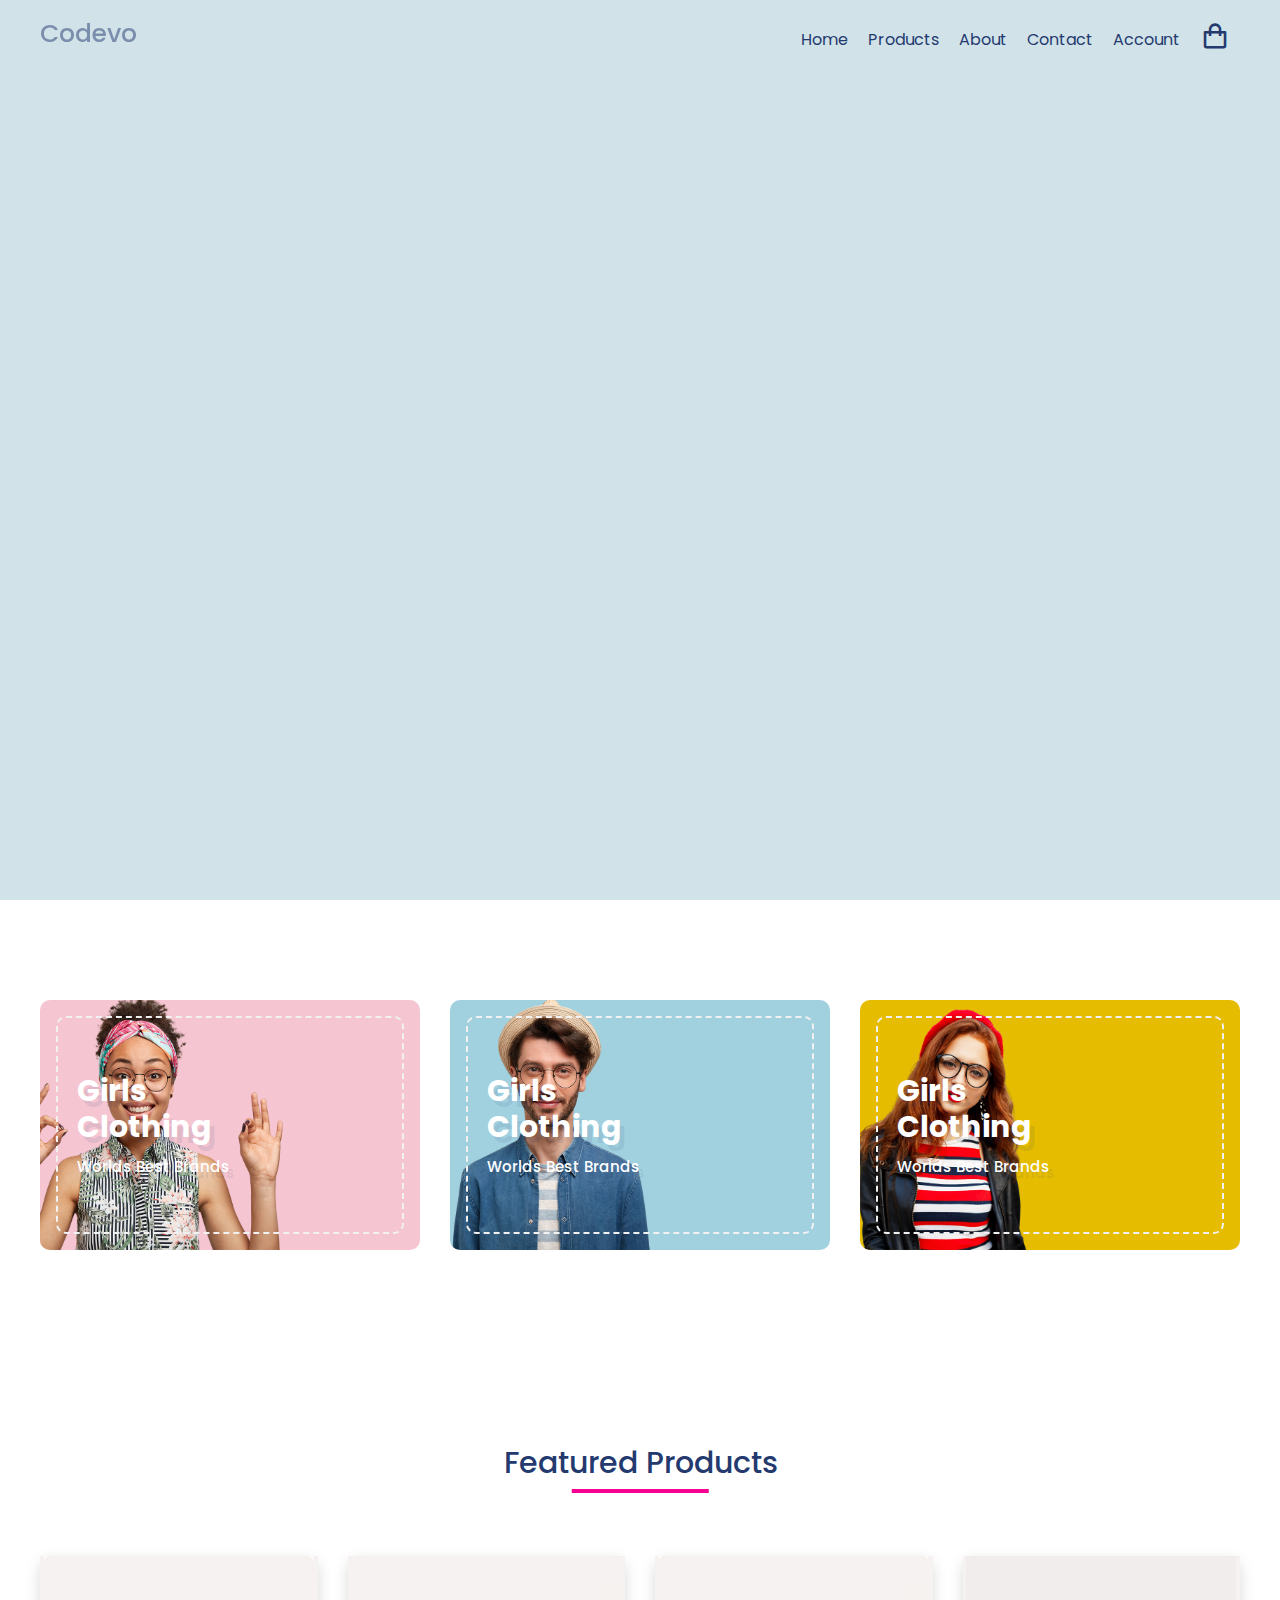
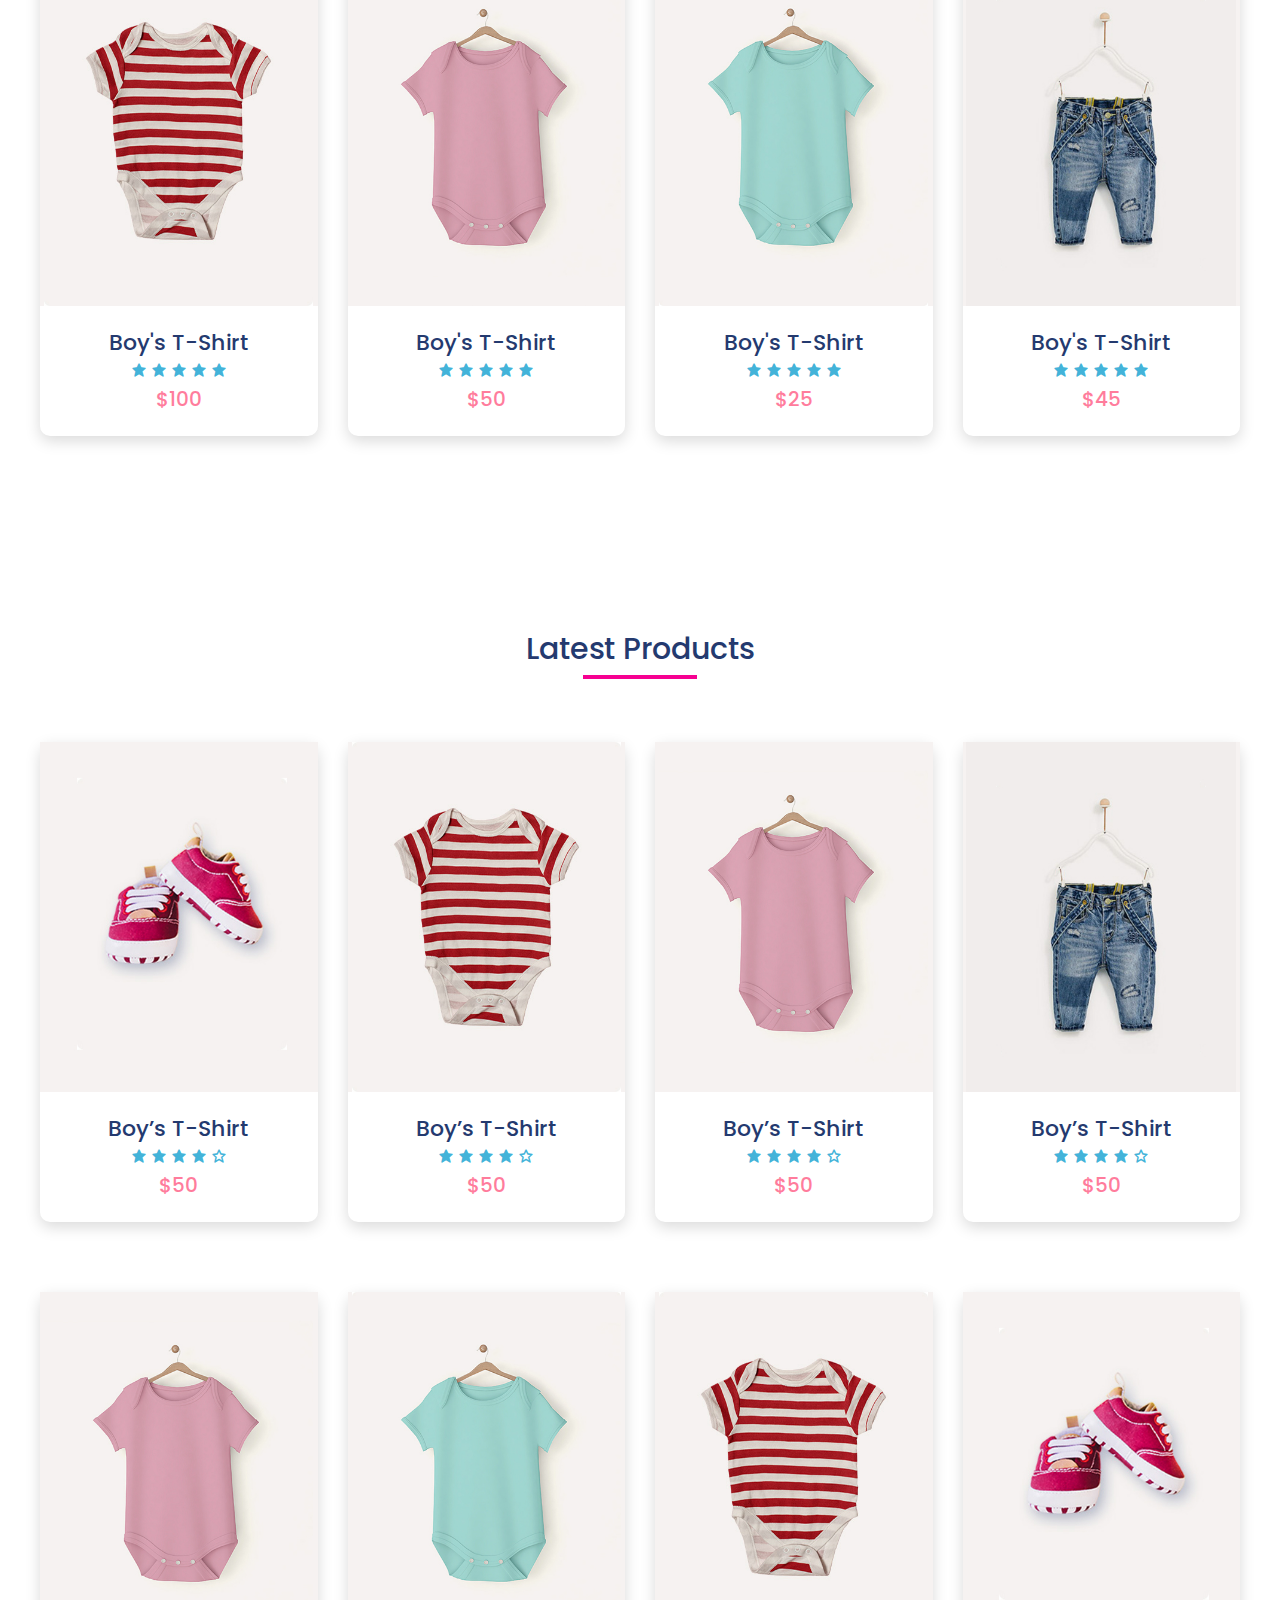
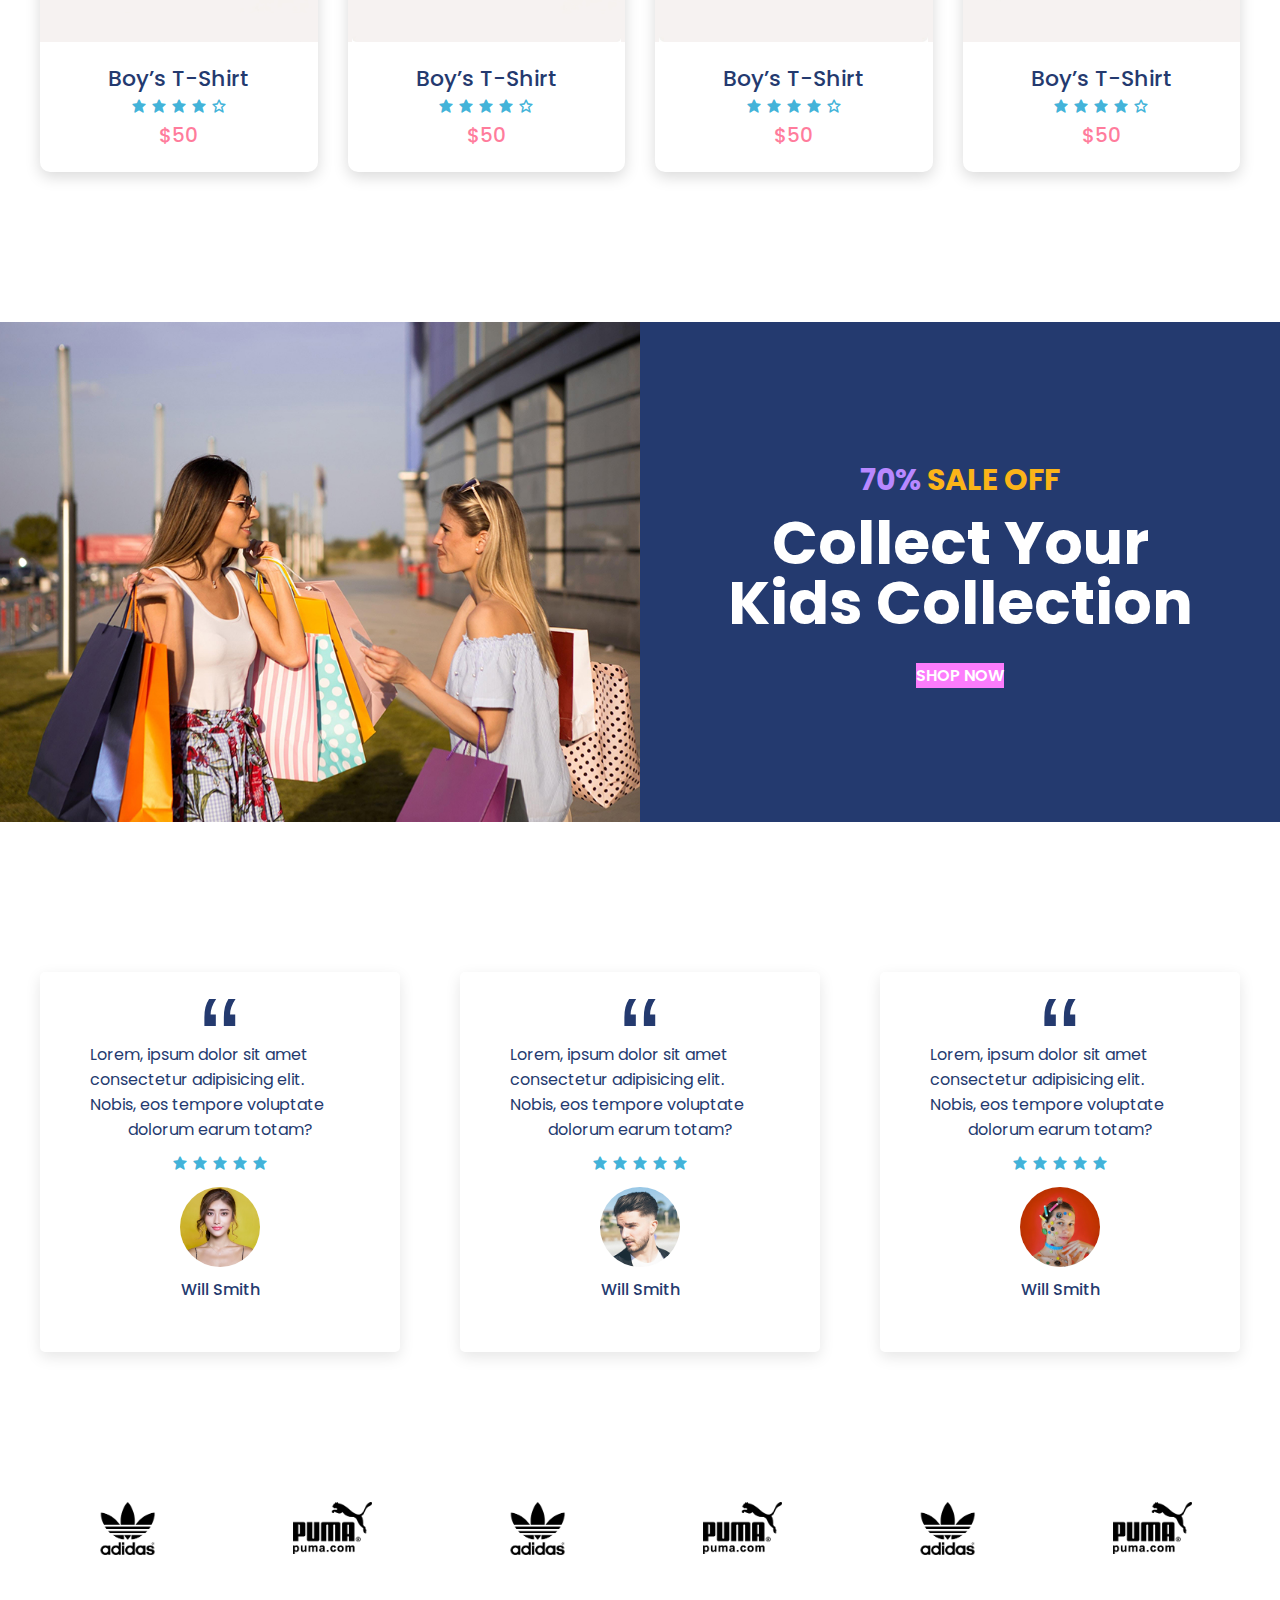
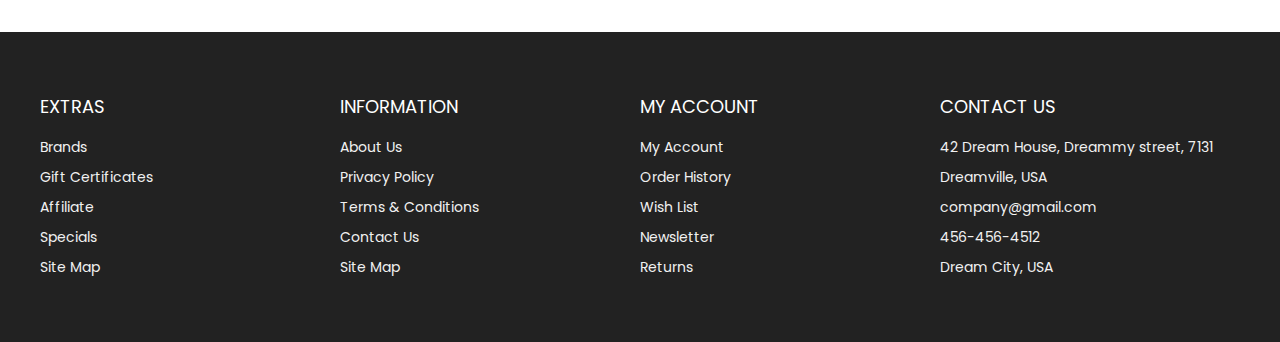
<file: index.html>
<!DOCTYPE html>
<html lang="en">

<head>
    <meta charset="UTF-8">
    <meta name="viewport" content="width=device-width, initial-scale=1.0">
    <link rel="preconnect" href="https://fonts.gstatic.com">
    <link href="https://fonts.googleapis.com/css2?family=Poppins:wght@400;600;700&display=swap" rel="stylesheet">
    <!-- Favicon -->
    <link rel="shortcut icon" href="./images/favicon.ico" type="image/x-icon">
    <!-- Box icons -->
    <link rel="stylesheet" href="https://cdn.jsdelivr.net/npm/boxicons@latest/css/boxicons.min.css" />

    <!-- Custom StyleSheet -->
    <link rel="stylesheet" href="./css/styles.css" />
    <title>Document</title>
</head>

<body>

    <header id="home" class="header">
        <nav class="nav">
            <div class="navigation container">
                <div class="logo">
                    <h1>Codevo</h1>
                </div>
                <div class="menu">
                    <div class="top-nav">
                        <div class="logo">
                            <h1>Codevo</h1>
                        </div>
                        <div class="close">
                            <i class="bx bx-x"></i>
                        </div>
                    </div>
                    <ul class="nav-list">
                        <li class="nav-item">
                            <a href="#home" class="nav-link">Home</a>
                        </li>
                        <li class="nav-item">
                            <a href="products.html" class="nav-link">Products</a>
                        </li>
                        <li class="nav-item">
                            <a href="#about" class="nav-link">About</a>
                        </li>
                        <li class="nav-item">
                            <a href="#contact" class="nav-link">Contact</a>
                        </li>
                        <li class="nav-item">
                            <a href="#account" class="nav-link">Account</a>
                        </li>
                        <li class="nav-item">
                            <a href="cart.html" class="nav-link icon"><i class="bx bx-shopping-bag"></i></a>
                        </li>
                    </ul>
                </div>
                <a href="cart.html" class="cart-icon">
                    <i class="bx bx-shopping-bag"></i>
                </a>
                <div class="hamburger">
                    <i class="bx bx-menu"></i>
                </div>
            </div>
        </nav>

        <img src="./images/banner.png" class="hero-img" alt="">

        <div class="hero-content">
            <h2><span class="discount">70%</span> SALE OFF</h2>
            <h1>
                <span>Summer Vibes</span>
            </h1>
            <a href="#" class="btn">Shop Now</a>
        </div>
    </header>


    <!-- Main -->

    <main>
        <section class="section adevrt">
            <div class="advert-center container">
                <div class="advert-box">
                    <div class="dotted">
                        <div class="content">
                            <h2>Girls <br />
                                Clothing
                            </h2>
                            <h4>Worlds Best Brands</h4>
                        </div>
                    </div>
                    <img src="./images/advert1.png" alt="">
                </div>
                <div class="advert-box">
                    <div class="dotted">
                        <div class="content">
                            <h2>Girls <br />
                                Clothing
                            </h2>
                            <h4>Worlds Best Brands</h4>
                        </div>
                    </div>
                    <img src="./images/advert2.png" alt="">
                </div>
                <div class="advert-box">
                    <div class="dotted">
                        <div class="content">
                            <h2>Girls <br />
                                Clothing
                            </h2>
                            <h4>Worlds Best Brands</h4>
                        </div>
                    </div>
                    <img src="./images/advert3.png" alt="">
                </div>
            </div>
        </section>

        <!-- Featured Products -->

        <section class="section featured">
            <div class="title">
                <h1>Featured Products</h1>
            </div>

            <div class="product-center container">
                <div class="product">
                    <div class="product-header">
                        <img src="./images/pic2.jpg" alt="">
                        <ul class="icons">
                            <span><i class="bx bx-heart"></i></span>
                            <span><i class="bx bx-shopping-bag"></i></span>
                            <span><i class="bx bx-search"></i></span>
                        </ul>
                    </div>
                    <div class="product-footer">
                        <a href="#">
                            <h3>Boy's T-Shirt</h3>
                        </a>
                        <div class="rating">
                            <i class="bx bxs-star"></i>
                            <i class="bx bxs-star"></i>
                            <i class="bx bxs-star"></i>
                            <i class="bx bxs-star"></i>
                            <i class="bx bxs-star"></i>
                        </div>
                        <h4 class="price">$100</h4>
                    </div>
                </div>
                <div class="product">
                    <div class="product-header">
                        <img src="./images/pic1.jpg" alt="">
                        <ul class="icons">
                            <span><i class="bx bx-heart"></i></span>
                            <span><i class="bx bx-shopping-bag"></i></span>
                            <span><i class="bx bx-search"></i></span>
                        </ul>
                    </div>
                    <div class="product-footer">
                        <a href="#">
                            <h3>Boy's T-Shirt</h3>
                        </a>
                        <div class="rating">
                            <i class="bx bxs-star"></i>
                            <i class="bx bxs-star"></i>
                            <i class="bx bxs-star"></i>
                            <i class="bx bxs-star"></i>
                            <i class="bx bxs-star"></i>
                        </div>
                        <h4 class="price">$50</h4>
                    </div>
                </div>
                <div class="product">
                    <div class="product-header">
                        <img src="./images/pic3.jpg" alt="">
                        <ul class="icons">
                            <span><i class="bx bx-heart"></i></span>
                            <span><i class="bx bx-shopping-bag"></i></span>
                            <span><i class="bx bx-search"></i></span>
                        </ul>
                    </div>
                    <div class="product-footer">
                        <a href="#">
                            <h3>Boy's T-Shirt</h3>
                        </a>
                        <div class="rating">
                            <i class="bx bxs-star"></i>
                            <i class="bx bxs-star"></i>
                            <i class="bx bxs-star"></i>
                            <i class="bx bxs-star"></i>
                            <i class="bx bxs-star"></i>
                        </div>
                        <h4 class="price">$25</h4>
                    </div>
                </div>
                <div class="product">
                    <div class="product-header">
                        <img src="./images/pic4.jpg" alt="">
                        <ul class="icons">
                            <span><i class="bx bx-heart"></i></span>
                            <span><i class="bx bx-shopping-bag"></i></span>
                            <span><i class="bx bx-search"></i></span>
                        </ul>
                    </div>
                    <div class="product-footer">
                        <a href="#">
                            <h3>Boy's T-Shirt</h3>
                        </a>
                        <div class="rating">
                            <i class="bx bxs-star"></i>
                            <i class="bx bxs-star"></i>
                            <i class="bx bxs-star"></i>
                            <i class="bx bxs-star"></i>
                            <i class="bx bxs-star"></i>
                        </div>
                        <h4 class="price">$45</h4>
                    </div>
                </div>
            </div>
        </section>

        <!--Latest -->
        <section class="section featured">
            <div class="title">
                <h1>Latest Products</h1>
            </div>

            <div class="product-center container">
                <div class="product">
                    <div class="product-header">
                        <img src="./images/pic5.jpg" alt="">

                        <ul class="icons">
                            <span><i class="bx bx-heart"></i></span>
                            <span><i class="bx bx-shopping-bag"></i></span>
                            <span><i class="bx bx-search"></i></span>
                        </ul>
                    </div>
                    <div class="product-footer">
                        <a href="#">
                            <h3>Boy’s T-Shirt</h3>
                        </a>
                        <div class="rating">
                            <i class="bx bxs-star"></i>
                            <i class="bx bxs-star"></i>
                            <i class="bx bxs-star"></i>
                            <i class="bx bxs-star"></i>
                            <i class="bx bx-star"></i>
                        </div>
                        <h4 class="price">$50</h4>
                    </div>
                </div>
                <div class="product">
                    <div class="product-header">
                        <img src="./images/pic2.jpg" alt="">

                        <ul class="icons">
                            <span><i class="bx bx-heart"></i></span>
                            <span><i class="bx bx-shopping-bag"></i></span>
                            <span><i class="bx bx-search"></i></span>
                        </ul>
                    </div>
                    <div class="product-footer">
                        <a href="#">
                            <h3>Boy’s T-Shirt</h3>
                        </a>
                        <div class="rating">
                            <i class="bx bxs-star"></i>
                            <i class="bx bxs-star"></i>
                            <i class="bx bxs-star"></i>
                            <i class="bx bxs-star"></i>
                            <i class="bx bx-star"></i>
                        </div>
                        <h4 class="price">$50</h4>
                    </div>
                </div>
                <div class="product">
                    <div class="product-header">
                        <img src="./images/pic1.jpg" alt="">

                        <ul class="icons">
                            <span><i class="bx bx-heart"></i></span>
                            <span><i class="bx bx-shopping-bag"></i></span>
                            <span><i class="bx bx-search"></i></span>
                        </ul>
                    </div>
                    <div class="product-footer">
                        <a href="#">
                            <h3>Boy’s T-Shirt</h3>
                        </a>
                        <div class="rating">
                            <i class="bx bxs-star"></i>
                            <i class="bx bxs-star"></i>
                            <i class="bx bxs-star"></i>
                            <i class="bx bxs-star"></i>
                            <i class="bx bx-star"></i>
                        </div>
                        <h4 class="price">$50</h4>
                    </div>
                </div>
                <div class="product">
                    <div class="product-header">
                        <img src="./images/pic4.jpg" alt="">

                        <ul class="icons">
                            <span><i class="bx bx-heart"></i></span>
                            <span><i class="bx bx-shopping-bag"></i></span>
                            <span><i class="bx bx-search"></i></span>
                        </ul>
                    </div>
                    <div class="product-footer">
                        <a href="#">
                            <h3>Boy’s T-Shirt</h3>
                        </a>
                        <div class="rating">
                            <i class="bx bxs-star"></i>
                            <i class="bx bxs-star"></i>
                            <i class="bx bxs-star"></i>
                            <i class="bx bxs-star"></i>
                            <i class="bx bx-star"></i>
                        </div>
                        <h4 class="price">$50</h4>
                    </div>
                </div>
                <div class="product">
                    <div class="product-header">
                        <img src="./images/pic1.jpg" alt="">

                        <ul class="icons">
                            <span><i class="bx bx-heart"></i></span>
                            <span><i class="bx bx-shopping-bag"></i></span>
                            <span><i class="bx bx-search"></i></span>
                        </ul>
                    </div>
                    <div class="product-footer">
                        <a href="#">
                            <h3>Boy’s T-Shirt</h3>
                        </a>
                        <div class="rating">
                            <i class="bx bxs-star"></i>
                            <i class="bx bxs-star"></i>
                            <i class="bx bxs-star"></i>
                            <i class="bx bxs-star"></i>
                            <i class="bx bx-star"></i>
                        </div>
                        <h4 class="price">$50</h4>
                    </div>
                </div>
                <div class="product">
                    <div class="product-header">
                        <img src="./images/pic3.jpg" alt="">

                        <ul class="icons">
                            <span><i class="bx bx-heart"></i></span>
                            <span><i class="bx bx-shopping-bag"></i></span>
                            <span><i class="bx bx-search"></i></span>
                        </ul>
                    </div>
                    <div class="product-footer">
                        <a href="#">
                            <h3>Boy’s T-Shirt</h3>
                        </a>
                        <div class="rating">
                            <i class="bx bxs-star"></i>
                            <i class="bx bxs-star"></i>
                            <i class="bx bxs-star"></i>
                            <i class="bx bxs-star"></i>
                            <i class="bx bx-star"></i>
                        </div>
                        <h4 class="price">$50</h4>
                    </div>
                </div>
                <div class="product">
                    <div class="product-header">
                        <img src="./images/pic2.jpg" alt="">

                        <ul class="icons">
                            <span><i class="bx bx-heart"></i></span>
                            <span><i class="bx bx-shopping-bag"></i></span>
                            <span><i class="bx bx-search"></i></span>
                        </ul>
                    </div>
                    <div class="product-footer">
                        <a href="#">
                            <h3>Boy’s T-Shirt</h3>
                        </a>
                        <div class="rating">
                            <i class="bx bxs-star"></i>
                            <i class="bx bxs-star"></i>
                            <i class="bx bxs-star"></i>
                            <i class="bx bxs-star"></i>
                            <i class="bx bx-star"></i>
                        </div>
                        <h4 class="price">$50</h4>
                    </div>
                </div>
                <div class="product">
                    <div class="product-header">
                        <img src="./images/pic5.jpg" alt="">

                        <ul class="icons">
                            <span><i class="bx bx-heart"></i></span>
                            <span><i class="bx bx-shopping-bag"></i></span>
                            <span><i class="bx bx-search"></i></span>
                        </ul>
                    </div>
                    <div class="product-footer">
                        <a href="#">
                            <h3>Boy’s T-Shirt</h3>
                        </a>
                        <div class="rating">
                            <i class="bx bxs-star"></i>
                            <i class="bx bxs-star"></i>
                            <i class="bx bxs-star"></i>
                            <i class="bx bxs-star"></i>
                            <i class="bx bx-star"></i>
                        </div>
                        <h4 class="price">$50</h4>
                    </div>
                </div>
            </div>
        </section>

        <!-- Product Banner -->
        <section class="section">
            <div class="product-banner">
                <div class="left">
                    <img src="./images/test.jpg" alt="" />
                </div>
                <div class="right">
                    <div class="content">
                        <h2><span class="discount">70% </span> SALE OFF</h2>
                        <h1>
                            <span>Collect Your</span>
                            <span>Kids Collection</span>
                        </h1>
                        <a class="btn" href="#">shop now</a>
                    </div>
                </div>
            </div>
        </section>

        <!-- Testimonials -->

        <section class="section">
            <div class="testimonial-center container">
                <div class="testimonial">
                    <span>&ldquo;</span>
                    <p>Lorem, ipsum dolor sit amet consectetur adipisicing elit. Nobis, eos tempore voluptate dolorum
                        earum totam?</p>
                    <div class="rating">
                        <i class="bx bxs-star"></i>
                        <i class="bx bxs-star"></i>
                        <i class="bx bxs-star"></i>
                        <i class="bx bxs-star"></i>
                        <i class="bx bxs-star"></i>
                    </div>
                    <div class="img-cover">
                        <img src="./images/profile1.jpg" alt="">
                    </div>
                    <h4>Will Smith</h4>
                </div>
                <div class="testimonial">
                    <span>&ldquo;</span>
                    <p>Lorem, ipsum dolor sit amet consectetur adipisicing elit. Nobis, eos tempore voluptate dolorum
                        earum totam?</p>
                    <div class="rating">
                        <i class="bx bxs-star"></i>
                        <i class="bx bxs-star"></i>
                        <i class="bx bxs-star"></i>
                        <i class="bx bxs-star"></i>
                        <i class="bx bxs-star"></i>
                    </div>
                    <div class="img-cover">
                        <img src="./images/profile2.jpg" alt="">
                    </div>
                    <h4>Will Smith</h4>
                </div>
                <div class="testimonial">
                    <span>&ldquo;</span>
                    <p>Lorem, ipsum dolor sit amet consectetur adipisicing elit. Nobis, eos tempore voluptate dolorum
                        earum totam?</p>
                    <div class="rating">
                        <i class="bx bxs-star"></i>
                        <i class="bx bxs-star"></i>
                        <i class="bx bxs-star"></i>
                        <i class="bx bxs-star"></i>
                        <i class="bx bxs-star"></i>
                    </div>
                    <div class="img-cover">
                        <img src="./images/profile3.jpg" alt="">
                    </div>
                    <h4>Will Smith</h4>
                </div>
            </div>
        </section>

        <!-- Brands -->
        <section class="section">
            <div class="brands-center container">
                <div class="brand">
                    <img src="./images/brand1.png" alt="">
                </div>
                <div class="brand">
                    <img src="./images/brand2.png" alt="">
                </div>
                <div class="brand">
                    <img src="./images/brand1.png" alt="">
                </div>
                <div class="brand">
                    <img src="./images/brand2.png" alt="">
                </div>
                <div class="brand">
                    <img src="./images/brand1.png" alt="">
                </div>
                <div class="brand">
                    <img src="./images/brand2.png" alt="">
                </div>
            </div>
        </section>

        <!-- Footer -->
        <footer id="footer" class="section footer">
            <div class="container">
                <div class="footer-container">
                    <div class="footer-center">
                        <h3>EXTRAS</h3>
                        <a href="#">Brands</a>
                        <a href="#">Gift Certificates</a>
                        <a href="#">Affiliate</a>
                        <a href="#">Specials</a>
                        <a href="#">Site Map</a>
                    </div>
                    <div class="footer-center">
                        <h3>INFORMATION</h3>
                        <a href="#">About Us</a>
                        <a href="#">Privacy Policy</a>
                        <a href="#">Terms & Conditions</a>
                        <a href="#">Contact Us</a>
                        <a href="#">Site Map</a>
                    </div>
                    <div class="footer-center">
                        <h3>MY ACCOUNT</h3>
                        <a href="#">My Account</a>
                        <a href="#">Order History</a>
                        <a href="#">Wish List</a>
                        <a href="#">Newsletter</a>
                        <a href="#">Returns</a>
                    </div>
                    <div class="footer-center">
                        <h3>CONTACT US</h3>
                        <div>
                            <span>
                                <i class="fas fa-map-marker-alt"></i>
                            </span>
                            42 Dream House, Dreammy street, 7131 Dreamville, USA
                        </div>
                        <div>
                            <span>
                                <i class="far fa-envelope"></i>
                            </span>
                            company@gmail.com
                        </div>
                        <div>
                            <span>
                                <i class="fas fa-phone"></i>
                            </span>
                            456-456-4512
                        </div>
                        <div>
                            <span>
                                <i class="far fa-paper-plane"></i>
                            </span>
                            Dream City, USA
                        </div>
                    </div>
                </div>
            </div>
            </div>
        </footer>


    </main>

    <!-- GSAP -->
    <script src="https://cdnjs.cloudflare.com/ajax/libs/gsap/3.5.1/gsap.min.js"></script>
    <!-- Custom Script -->
    <script src="./js/index.js"></script>
</body>

</html>
</file>
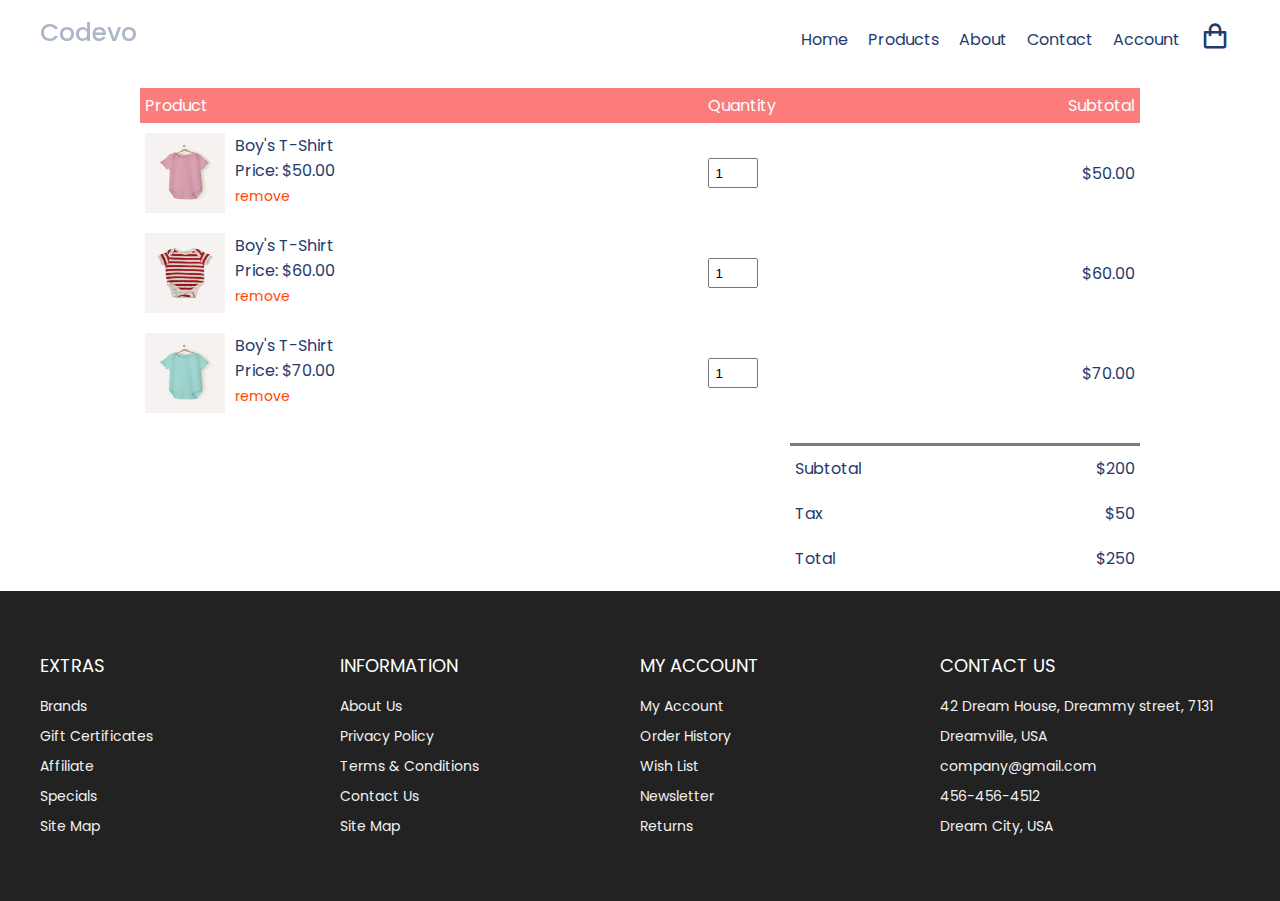
<file: cart.html>
<!DOCTYPE html>
<html lang="en">

<head>
    <meta charset="UTF-8">
    <meta name="viewport" content="width=device-width, initial-scale=1.0">
    <link rel="preconnect" href="https://fonts.gstatic.com">
    <link href="https://fonts.googleapis.com/css2?family=Poppins:wght@400;600;700&display=swap" rel="stylesheet">
    <!-- Favicon -->
    <link rel="shortcut icon" href="./images/favicon.ico" type="image/x-icon">
    <!-- Box icons -->
    <link rel="stylesheet" href="https://cdn.jsdelivr.net/npm/boxicons@latest/css/boxicons.min.css" />

    <!-- Custom StyleSheet -->
    <link rel="stylesheet" href="./css/styles.css" />
    <title>Your Cart</title>
</head>

<body>
    <nav class="nav">
        <div class="navigation container">
            <div class="logo">
                <h1>Codevo</h1>
            </div>
            <div class="menu">
                <div class="top-nav">
                    <div class="logo">
                        <h1>Codevo</h1>
                    </div>
                    <div class="close">
                        <i class="bx bx-x"></i>
                    </div>
                </div>
                <ul class="nav-list">
                    <li class="nav-item">
                        <a href="#home" class="nav-link">Home</a>
                    </li>
                    <li class="nav-item">
                        <a href="products.html" class="nav-link">Products</a>
                    </li>
                    <li class="nav-item">
                        <a href="#about" class="nav-link">About</a>
                    </li>
                    <li class="nav-item">
                        <a href="#contact" class="nav-link">Contact</a>
                    </li>
                    <li class="nav-item">
                        <a href="#account" class="nav-link">Account</a>
                    </li>
                    <li class="nav-item">
                        <a href="cart.html" class="nav-link icon"><i class="bx bx-shopping-bag"></i></a>
                    </li>
                </ul>
            </div>
            <a href="cart.html" class="cart-icon">
                <i class="bx bx-shopping-bag"></i>
            </a>
            <div class="hamburger">
                <i class="bx bx-menu"></i>
            </div>
        </div>
    </nav>

    <!-- Main -->

    <main>
        <div class="container-md cart">
            <table>
                <tr>
                    <th>Product</th>
                    <th>Quantity</th>
                    <th>Subtotal</th>
                </tr>
                <tr>
                    <td>
                        <div class="cart-info">
                            <img src="./images/pic1.jpg" alt="">
                            <div>
                                <p>Boy's T-Shirt</p>
                                <span>Price: $50.00</span>
                                <br>
                                <a href="#">remove</a>
                            </div>
                        </div>
                    </td>
                    <td><input type="text" value="1" min="1"></td>
                    <td>$50.00</td>
                </tr>
                <tr>
                    <td>
                        <div class="cart-info">
                            <img src="./images/pic2.jpg" alt="">
                            <div>
                                <p>Boy's T-Shirt</p>
                                <span>Price: $60.00</span>
                                <br>
                                <a href="#">remove</a>
                            </div>
                        </div>
                    </td>
                    <td><input type="text" value="1" min="1"></td>
                    <td>$60.00</td>
                </tr>
                <tr>
                    <td>
                        <div class="cart-info">
                            <img src="./images/pic3.jpg" alt="">
                            <div>
                                <p>Boy's T-Shirt</p>
                                <span>Price: $70.00</span>
                                <br>
                                <a href="#">remove</a>
                            </div>
                        </div>
                    </td>
                    <td><input type="text" value="1" min="1"></td>
                    <td>$70.00</td>
                </tr>
            </table>
            <div class="total-price">
                <table>
                    <tr>
                        <td>Subtotal</td>
                        <td>$200</td>
                    </tr>
                    <tr>
                        <td>Tax</td>
                        <td>$50</td>
                    </tr>
                    <tr>
                        <td>Total</td>
                        <td>$250</td>
                    </tr>
                </table>
            </div>
        </div>
    </main>

    <!-- Footer -->
    <footer id="footer" class="section footer">
        <div class="container">
            <div class="footer-container">
                <div class="footer-center">
                    <h3>EXTRAS</h3>
                    <a href="#">Brands</a>
                    <a href="#">Gift Certificates</a>
                    <a href="#">Affiliate</a>
                    <a href="#">Specials</a>
                    <a href="#">Site Map</a>
                </div>
                <div class="footer-center">
                    <h3>INFORMATION</h3>
                    <a href="#">About Us</a>
                    <a href="#">Privacy Policy</a>
                    <a href="#">Terms & Conditions</a>
                    <a href="#">Contact Us</a>
                    <a href="#">Site Map</a>
                </div>
                <div class="footer-center">
                    <h3>MY ACCOUNT</h3>
                    <a href="#">My Account</a>
                    <a href="#">Order History</a>
                    <a href="#">Wish List</a>
                    <a href="#">Newsletter</a>
                    <a href="#">Returns</a>
                </div>
                <div class="footer-center">
                    <h3>CONTACT US</h3>
                    <div>
                        <span>
                            <i class="fas fa-map-marker-alt"></i>
                        </span>
                        42 Dream House, Dreammy street, 7131 Dreamville, USA
                    </div>
                    <div>
                        <span>
                            <i class="far fa-envelope"></i>
                        </span>
                        company@gmail.com
                    </div>
                    <div>
                        <span>
                            <i class="fas fa-phone"></i>
                        </span>
                        456-456-4512
                    </div>
                    <div>
                        <span>
                            <i class="far fa-paper-plane"></i>
                        </span>
                        Dream City, USA
                    </div>
                </div>
            </div>
        </div>
        </div>
    </footer>

    <!-- GSAP -->
    <script src="https://cdnjs.cloudflare.com/ajax/libs/gsap/3.5.1/gsap.min.js"></script>
    <!-- Custom Script -->
    <script src="./js/index.js"></script>
</body>

</html>
</file>
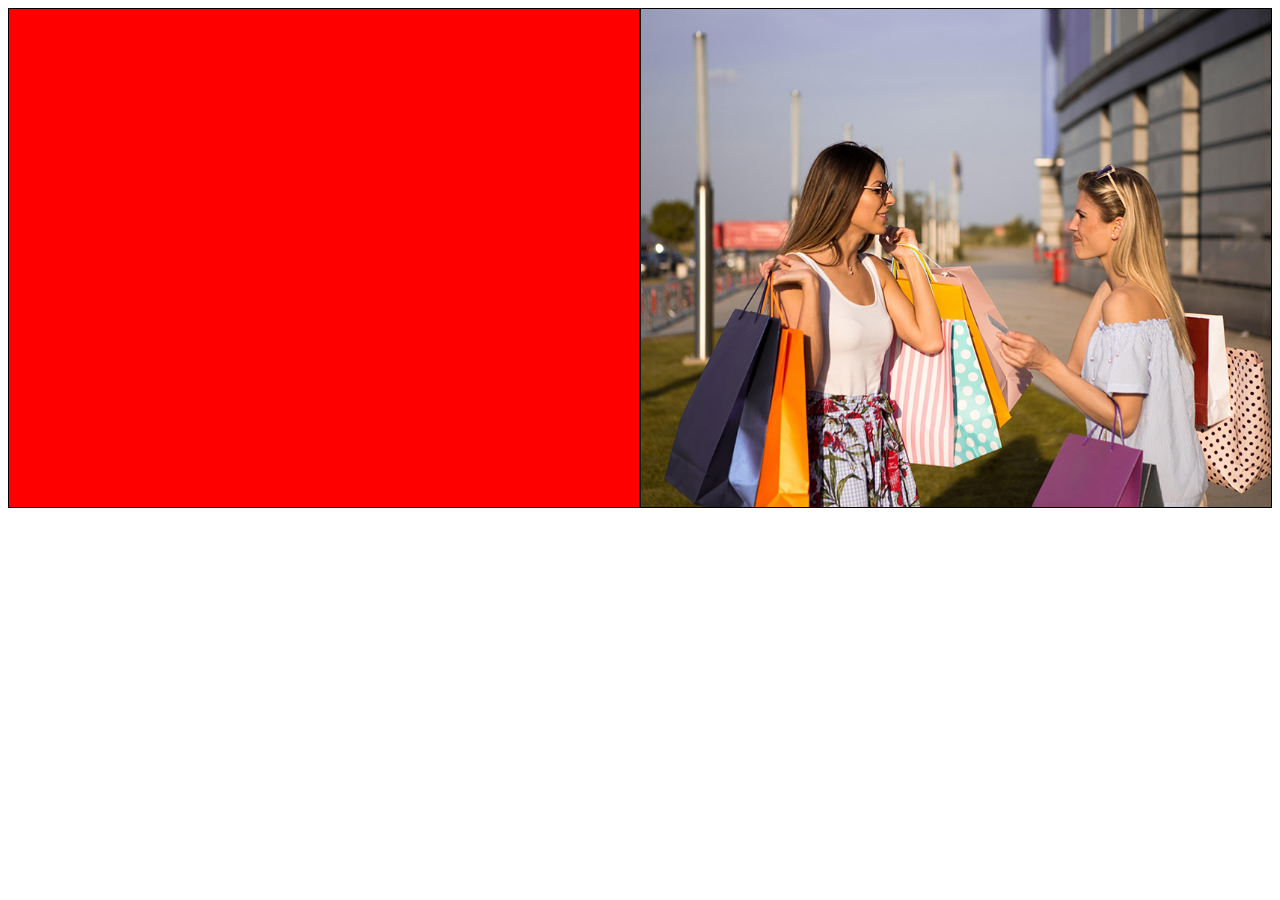
<file: index2.html>
<!DOCTYPE html>
<html lang="en">

<head>
    <meta charset="UTF-8">
    <meta name="viewport" content="width=device-width, initial-scale=1.0">
    <link rel="stylesheet" href="style1.css">
    <title>Document</title>
</head>

<body>
    <!-- <div class="container">
        <div class="box1">
            <img src="./images/test.jpg" alt="">
        </div>
    </div> -->

    <div class="grid">
        <div class="box"></div>
        <div class="box">
            <img src="./images/test.jpg" alt="">
    </div>
    </div>
</body>

</html>
</file>
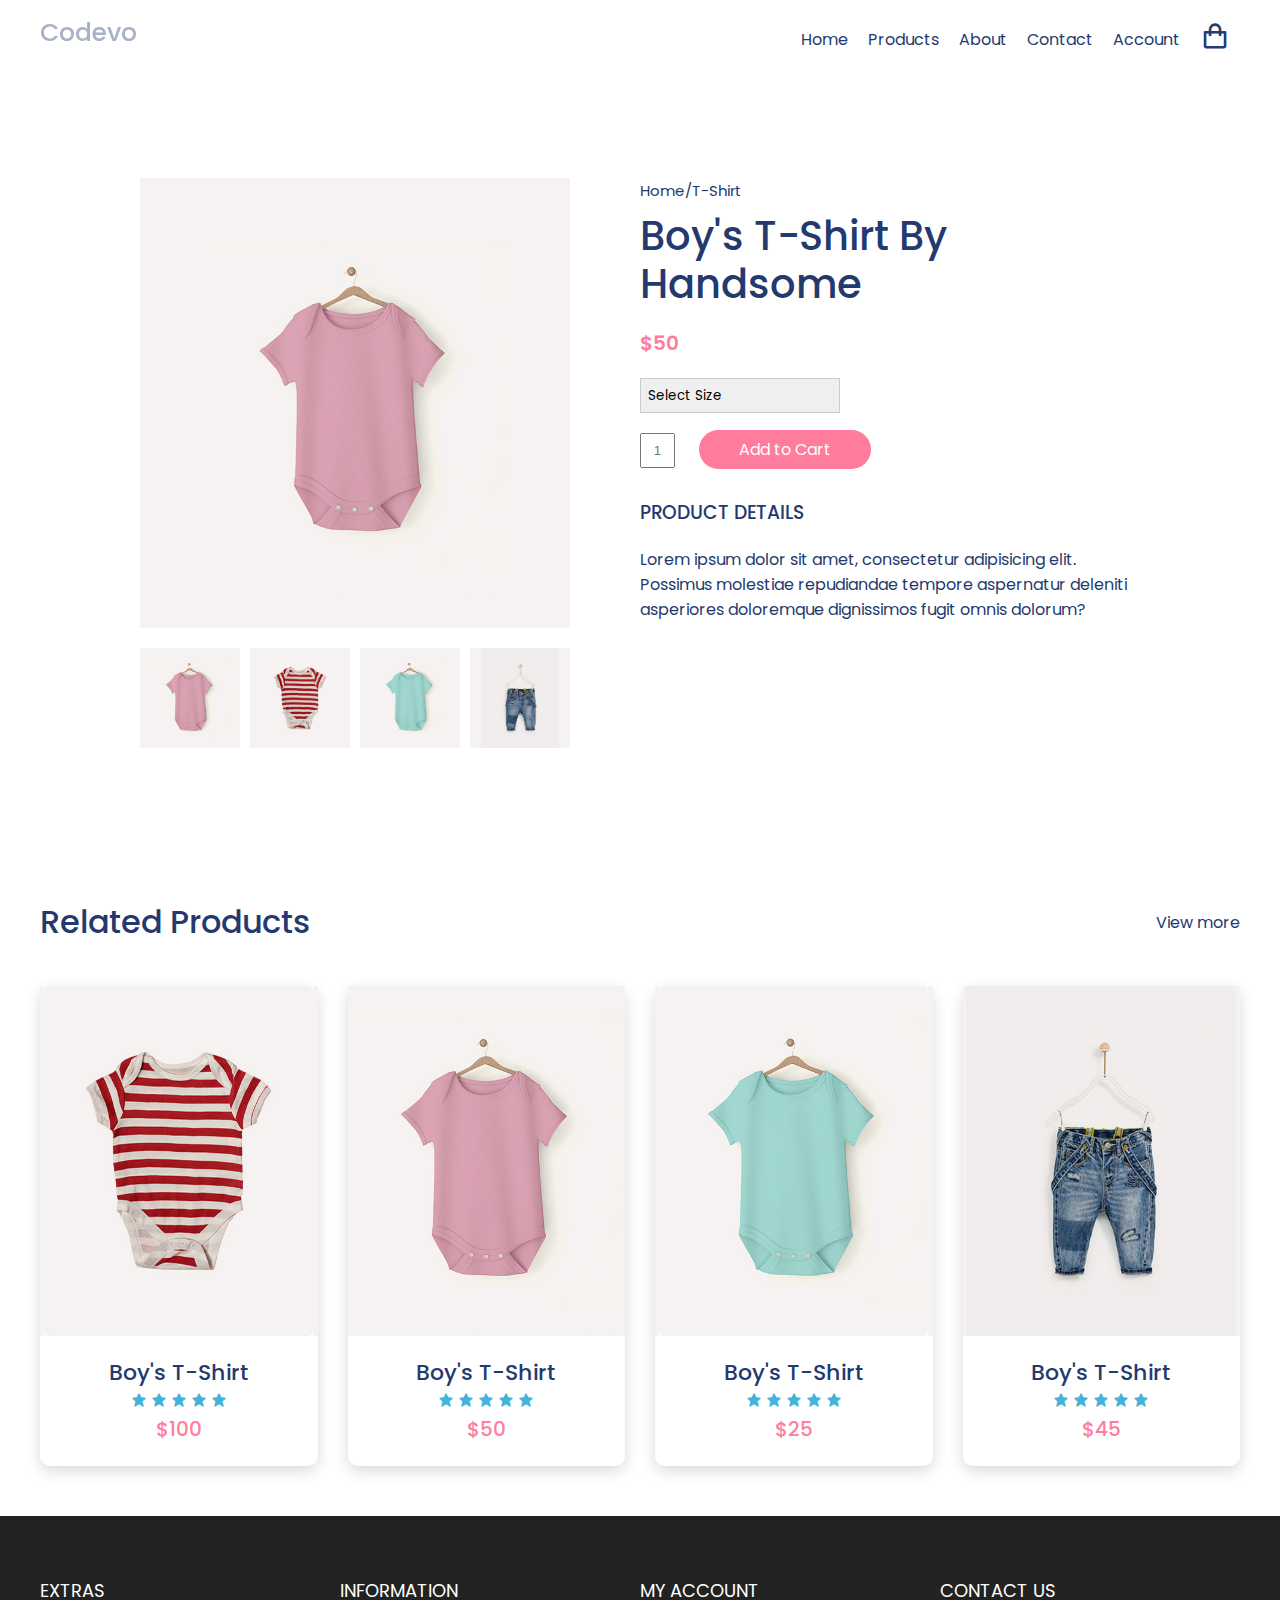
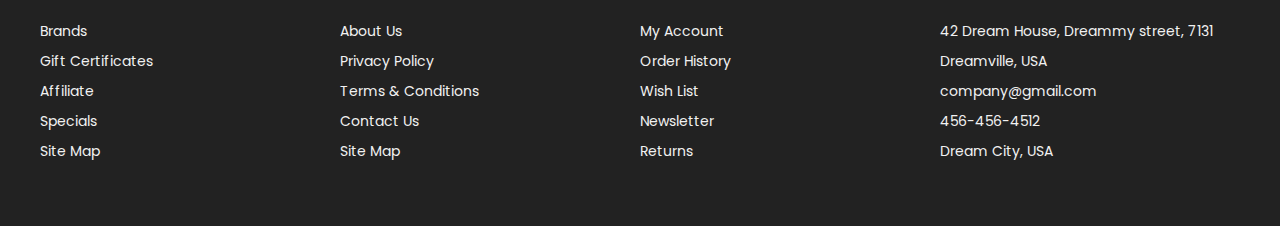
<file: product-details.html>
<!DOCTYPE html>
<html lang="en">

<head>
    <meta charset="UTF-8">
    <meta name="viewport" content="width=device-width, initial-scale=1.0">
    <link rel="preconnect" href="https://fonts.gstatic.com">
    <link href="https://fonts.googleapis.com/css2?family=Poppins:wght@400;600;700&display=swap" rel="stylesheet">
    <!-- Favicon -->
    <link rel="shortcut icon" href="./images/favicon.ico" type="image/x-icon">
    <!-- Box icons -->
    <link rel="stylesheet" href="https://cdn.jsdelivr.net/npm/boxicons@latest/css/boxicons.min.css" />

    <!-- Custom StyleSheet -->
    <link rel="stylesheet" href="./css/styles.css" />
    <title>Boy's T-Shirt</title>
</head>

<body>

    <header>
        <nav class="nav">
            <div class="navigation container">
                <div class="logo">
                    <h1>Codevo</h1>
                </div>
                <div class="menu">
                    <div class="top-nav">
                        <div class="logo">
                            <h1>Codevo</h1>
                        </div>
                        <div class="close">
                            <i class="bx bx-x"></i>
                        </div>
                    </div>
                    <ul class="nav-list">
                        <li class="nav-item">
                            <a href="#home" class="nav-link">Home</a>
                        </li>
                        <li class="nav-item">
                            <a href="products.html" class="nav-link">Products</a>
                        </li>
                        <li class="nav-item">
                            <a href="#about" class="nav-link">About</a>
                        </li>
                        <li class="nav-item">
                            <a href="#contact" class="nav-link">Contact</a>
                        </li>
                        <li class="nav-item">
                            <a href="#account" class="nav-link">Account</a>
                        </li>
                        <li class="nav-item">
                            <a href="cart.html" class="nav-link icon"><i class="bx bx-shopping-bag"></i></a>
                        </li>
                    </ul>
                </div>
                <a href="cart.html" class="cart-icon">
                    <i class="bx bx-shopping-bag"></i>
                </a>
                <div class="hamburger">
                    <i class="bx bx-menu"></i>
                </div>
            </div>
        </nav>
    </header>

    <main>

        <!-- Product Details -->

        <section class="section product-detail">
            <div class="details container-md">
                <div class="left">
                    <div class="main">
                        <img src="./images/pic1.jpg" alt="">
                    </div>
                    <div class="thumbnails">
                        <div class="thumbnail">
                            <img src="./images/pic1.jpg" alt="">
                        </div>
                        <div class="thumbnail">
                            <img src="./images/pic2.jpg" alt="">
                        </div>
                        <div class="thumbnail">
                            <img src="./images/pic3.jpg" alt="">
                        </div>
                        <div class="thumbnail">
                            <img src="./images/pic4.jpg" alt="">
                        </div>
                    </div>
                </div>

                <div class="right">
                    <span>Home/T-Shirt</span>
                    <h1>Boy's T-Shirt By Handsome</h1>
                    <div class="price">$50</div>
                    <form action="">
                        <div>
                            <select name="" id="">
                                <option value="Select Size" selected disabled>Select Size</option>
                                <option value="32">32</option>
                                <option value="42">42</option>
                                <option value="52">52</option>
                                <option value="62">62</option>
                            </select>
                            <span><i class="bx bx-shevron-down"></i></span>
                        </div>
                    </form>
                    <form action="" class="form">
                        <input type="text" placeholder="1">
                        <a href="cart.html" class="addCart">Add to Cart</a>
                    </form>
                    <h3>Product Details</h3>
                    <p>Lorem ipsum dolor sit amet, consectetur adipisicing elit. Possimus molestiae repudiandae tempore
                        aspernatur deleniti asperiores doloremque dignissimos fugit omnis dolorum?</p>
                </div>
            </div>
        </section>
        <!-- Related Products -->

        <section class="section featured">
            <div class="top container">
                <h1>Related Products</h1>
                <a href="#">View more</a>
            </div>

            <div class="product-center container">
                <div class="product">
                    <div class="product-header">
                        <img src="./images/pic2.jpg" alt="">
                        <ul class="icons">
                            <span><i class="bx bx-heart"></i></span>
                            <span><i class="bx bx-shopping-bag"></i></span>
                            <span><i class="bx bx-search"></i></span>
                        </ul>
                    </div>
                    <div class="product-footer">
                        <a href="#">
                            <h3>Boy's T-Shirt</h3>
                        </a>
                        <div class="rating">
                            <i class="bx bxs-star"></i>
                            <i class="bx bxs-star"></i>
                            <i class="bx bxs-star"></i>
                            <i class="bx bxs-star"></i>
                            <i class="bx bxs-star"></i>
                        </div>
                        <h4 class="price">$100</h4>
                    </div>
                </div>
                <div class="product">
                    <div class="product-header">
                        <img src="./images/pic1.jpg" alt="">
                        <ul class="icons">
                            <span><i class="bx bx-heart"></i></span>
                            <span><i class="bx bx-shopping-bag"></i></span>
                            <span><i class="bx bx-search"></i></span>
                        </ul>
                    </div>
                    <div class="product-footer">
                        <a href="#">
                            <h3>Boy's T-Shirt</h3>
                        </a>
                        <div class="rating">
                            <i class="bx bxs-star"></i>
                            <i class="bx bxs-star"></i>
                            <i class="bx bxs-star"></i>
                            <i class="bx bxs-star"></i>
                            <i class="bx bxs-star"></i>
                        </div>
                        <h4 class="price">$50</h4>
                    </div>
                </div>
                <div class="product">
                    <div class="product-header">
                        <img src="./images/pic3.jpg" alt="">
                        <ul class="icons">
                            <span><i class="bx bx-heart"></i></span>
                            <span><i class="bx bx-shopping-bag"></i></span>
                            <span><i class="bx bx-search"></i></span>
                        </ul>
                    </div>
                    <div class="product-footer">
                        <a href="#">
                            <h3>Boy's T-Shirt</h3>
                        </a>
                        <div class="rating">
                            <i class="bx bxs-star"></i>
                            <i class="bx bxs-star"></i>
                            <i class="bx bxs-star"></i>
                            <i class="bx bxs-star"></i>
                            <i class="bx bxs-star"></i>
                        </div>
                        <h4 class="price">$25</h4>
                    </div>
                </div>
                <div class="product">
                    <div class="product-header">
                        <img src="./images/pic4.jpg" alt="">
                        <ul class="icons">
                            <span><i class="bx bx-heart"></i></span>
                            <span><i class="bx bx-shopping-bag"></i></span>
                            <span><i class="bx bx-search"></i></span>
                        </ul>
                    </div>
                    <div class="product-footer">
                        <a href="#">
                            <h3>Boy's T-Shirt</h3>
                        </a>
                        <div class="rating">
                            <i class="bx bxs-star"></i>
                            <i class="bx bxs-star"></i>
                            <i class="bx bxs-star"></i>
                            <i class="bx bxs-star"></i>
                            <i class="bx bxs-star"></i>
                        </div>
                        <h4 class="price">$45</h4>
                    </div>
                </div>
            </div>
        </section>
    </main>

    <!-- Footer -->
    <footer id="footer" class="section footer">
        <div class="container">
            <div class="footer-container">
                <div class="footer-center">
                    <h3>EXTRAS</h3>
                    <a href="#">Brands</a>
                    <a href="#">Gift Certificates</a>
                    <a href="#">Affiliate</a>
                    <a href="#">Specials</a>
                    <a href="#">Site Map</a>
                </div>
                <div class="footer-center">
                    <h3>INFORMATION</h3>
                    <a href="#">About Us</a>
                    <a href="#">Privacy Policy</a>
                    <a href="#">Terms & Conditions</a>
                    <a href="#">Contact Us</a>
                    <a href="#">Site Map</a>
                </div>
                <div class="footer-center">
                    <h3>MY ACCOUNT</h3>
                    <a href="#">My Account</a>
                    <a href="#">Order History</a>
                    <a href="#">Wish List</a>
                    <a href="#">Newsletter</a>
                    <a href="#">Returns</a>
                </div>
                <div class="footer-center">
                    <h3>CONTACT US</h3>
                    <div>
                        <span>
                            <i class="fas fa-map-marker-alt"></i>
                        </span>
                        42 Dream House, Dreammy street, 7131 Dreamville, USA
                    </div>
                    <div>
                        <span>
                            <i class="far fa-envelope"></i>
                        </span>
                        company@gmail.com
                    </div>
                    <div>
                        <span>
                            <i class="fas fa-phone"></i>
                        </span>
                        456-456-4512
                    </div>
                    <div>
                        <span>
                            <i class="far fa-paper-plane"></i>
                        </span>
                        Dream City, USA
                    </div>
                </div>
            </div>
        </div>
        </div>
    </footer>

    <!-- GSAP -->
    <script src="https://cdnjs.cloudflare.com/ajax/libs/gsap/3.5.1/gsap.min.js"></script>
    <!-- Custom Script -->
    <script src="./js/index.js"></script>
</body>

</html>
</file>
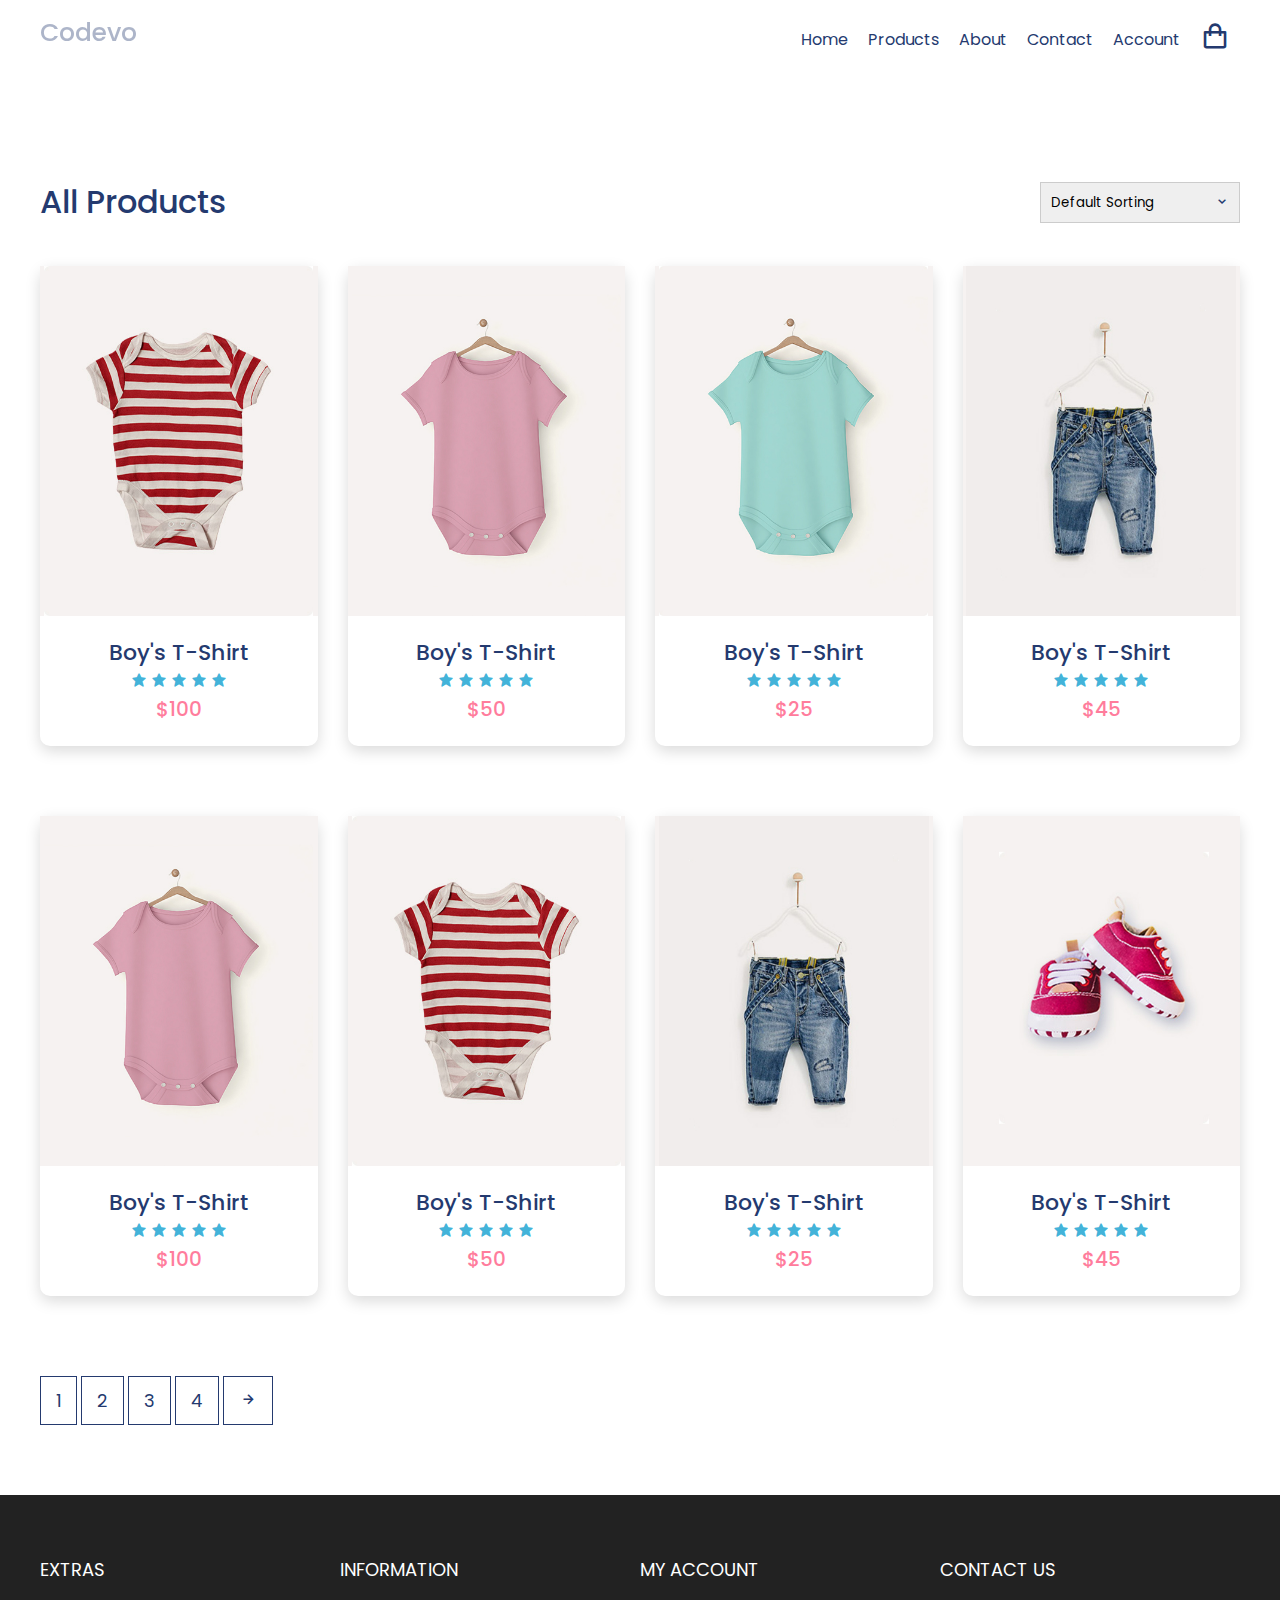
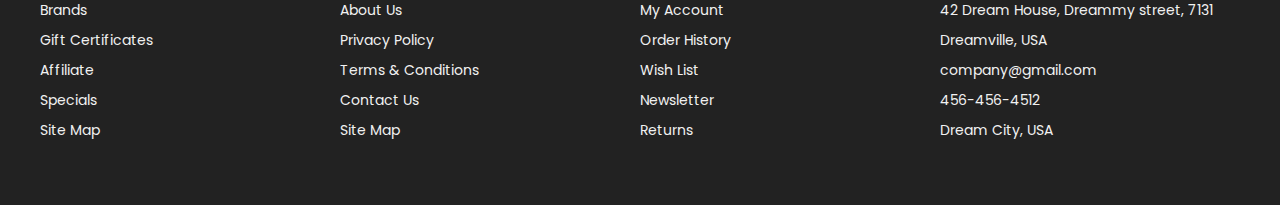
<file: products.html>
<!DOCTYPE html>
<html lang="en">

<head>
    <meta charset="UTF-8">
    <meta name="viewport" content="width=device-width, initial-scale=1.0">
    <link rel="preconnect" href="https://fonts.gstatic.com">
    <link href="https://fonts.googleapis.com/css2?family=Poppins:wght@400;600;700&display=swap" rel="stylesheet">
    <!-- Favicon -->
    <link rel="shortcut icon" href="./images/favicon.ico" type="image/x-icon">
    <!-- Box icons -->
    <link rel="stylesheet" href="https://cdn.jsdelivr.net/npm/boxicons@latest/css/boxicons.min.css" />

    <!-- Custom StyleSheet -->
    <link rel="stylesheet" href="./css/styles.css" />
    <title>Document</title>
</head>

<body>
    <nav class="nav">
        <div class="navigation container">
            <div class="logo">
                <h1>Codevo</h1>
            </div>
            <div class="menu">
                <div class="top-nav">
                    <div class="logo">
                        <h1>Codevo</h1>
                    </div>
                    <div class="close">
                        <i class="bx bx-x"></i>
                    </div>
                </div>
                <ul class="nav-list">
                    <li class="nav-item">
                        <a href="#home" class="nav-link">Home</a>
                    </li>
                    <li class="nav-item">
                        <a href="products.html" class="nav-link">Products</a>
                    </li>
                    <li class="nav-item">
                        <a href="#about" class="nav-link">About</a>
                    </li>
                    <li class="nav-item">
                        <a href="#contact" class="nav-link">Contact</a>
                    </li>
                    <li class="nav-item">
                        <a href="#account" class="nav-link">Account</a>
                    </li>
                    <li class="nav-item">
                        <a href="cart.html" class="nav-link icon"><i class="bx bx-shopping-bag"></i></a>
                    </li>
                </ul>
            </div>
            <a href="cart.html" class="cart-icon">
                <i class="bx bx-shopping-bag"></i>
            </a>
            <div class="hamburger">
                <i class="bx bx-menu"></i>
            </div>
        </div>
    </nav>

    <!-- Main -->

    <main>

        <!-- All Products -->

        <section class="section all-products">
            <div class="top container">
                <h1>All Products</h1>
                <form action="">
                    <select name="" id="">
                        <option value="1">Default Sorting</option>
                        <option value="2">Sort By price</option>
                        <option value="3">Sort By Popularity</option>
                        <option value="4">Sort By Sale</option>
                        <option value="5">Sort By Rating</option>
                    </select>
                    <span><i class="bx bx-chevron-down"></i></span>
                </form>
            </div>

            <div class="product-center container">
                <div class="product">
                    <div class="product-header">
                        <img src="./images/pic2.jpg" alt="">
                        <ul class="icons">
                            <span><i class="bx bx-heart"></i></span>
                            <span><i class="bx bx-shopping-bag"></i></span>
                            <span><i class="bx bx-search"></i></span>
                        </ul>
                    </div>
                    <div class="product-footer">
                        <a href="product-details.html">
                            <h3>Boy's T-Shirt</h3>
                        </a>
                        <div class="rating">
                            <i class="bx bxs-star"></i>
                            <i class="bx bxs-star"></i>
                            <i class="bx bxs-star"></i>
                            <i class="bx bxs-star"></i>
                            <i class="bx bxs-star"></i>
                        </div>
                        <h4 class="price">$100</h4>
                    </div>
                </div>
                <div class="product">
                    <div class="product-header">
                        <img src="./images/pic1.jpg" alt="">
                        <ul class="icons">
                            <span><i class="bx bx-heart"></i></span>
                            <span><i class="bx bx-shopping-bag"></i></span>
                            <span><i class="bx bx-search"></i></span>
                        </ul>
                    </div>
                    <div class="product-footer">
                        <a href="#">
                            <h3>Boy's T-Shirt</h3>
                        </a>
                        <div class="rating">
                            <i class="bx bxs-star"></i>
                            <i class="bx bxs-star"></i>
                            <i class="bx bxs-star"></i>
                            <i class="bx bxs-star"></i>
                            <i class="bx bxs-star"></i>
                        </div>
                        <h4 class="price">$50</h4>
                    </div>
                </div>
                <div class="product">
                    <div class="product-header">
                        <img src="./images/pic3.jpg" alt="">
                        <ul class="icons">
                            <span><i class="bx bx-heart"></i></span>
                            <span><i class="bx bx-shopping-bag"></i></span>
                            <span><i class="bx bx-search"></i></span>
                        </ul>
                    </div>
                    <div class="product-footer">
                        <a href="#">
                            <h3>Boy's T-Shirt</h3>
                        </a>
                        <div class="rating">
                            <i class="bx bxs-star"></i>
                            <i class="bx bxs-star"></i>
                            <i class="bx bxs-star"></i>
                            <i class="bx bxs-star"></i>
                            <i class="bx bxs-star"></i>
                        </div>
                        <h4 class="price">$25</h4>
                    </div>
                </div>
                <div class="product">
                    <div class="product-header">
                        <img src="./images/pic4.jpg" alt="">
                        <ul class="icons">
                            <span><i class="bx bx-heart"></i></span>
                            <span><i class="bx bx-shopping-bag"></i></span>
                            <span><i class="bx bx-search"></i></span>
                        </ul>
                    </div>
                    <div class="product-footer">
                        <a href="#">
                            <h3>Boy's T-Shirt</h3>
                        </a>
                        <div class="rating">
                            <i class="bx bxs-star"></i>
                            <i class="bx bxs-star"></i>
                            <i class="bx bxs-star"></i>
                            <i class="bx bxs-star"></i>
                            <i class="bx bxs-star"></i>
                        </div>
                        <h4 class="price">$45</h4>
                    </div>
                </div>
                <div class="product">
                    <div class="product-header">
                        <img src="./images/pic1.jpg" alt="">
                        <ul class="icons">
                            <span><i class="bx bx-heart"></i></span>
                            <span><i class="bx bx-shopping-bag"></i></span>
                            <span><i class="bx bx-search"></i></span>
                        </ul>
                    </div>
                    <div class="product-footer">
                        <a href="#">
                            <h3>Boy's T-Shirt</h3>
                        </a>
                        <div class="rating">
                            <i class="bx bxs-star"></i>
                            <i class="bx bxs-star"></i>
                            <i class="bx bxs-star"></i>
                            <i class="bx bxs-star"></i>
                            <i class="bx bxs-star"></i>
                        </div>
                        <h4 class="price">$100</h4>
                    </div>
                </div>
                <div class="product">
                    <div class="product-header">
                        <img src="./images/pic2.jpg" alt="">
                        <ul class="icons">
                            <span><i class="bx bx-heart"></i></span>
                            <span><i class="bx bx-shopping-bag"></i></span>
                            <span><i class="bx bx-search"></i></span>
                        </ul>
                    </div>
                    <div class="product-footer">
                        <a href="#">
                            <h3>Boy's T-Shirt</h3>
                        </a>
                        <div class="rating">
                            <i class="bx bxs-star"></i>
                            <i class="bx bxs-star"></i>
                            <i class="bx bxs-star"></i>
                            <i class="bx bxs-star"></i>
                            <i class="bx bxs-star"></i>
                        </div>
                        <h4 class="price">$50</h4>
                    </div>
                </div>
                <div class="product">
                    <div class="product-header">
                        <img src="./images/pic4.jpg" alt="">
                        <ul class="icons">
                            <span><i class="bx bx-heart"></i></span>
                            <span><i class="bx bx-shopping-bag"></i></span>
                            <span><i class="bx bx-search"></i></span>
                        </ul>
                    </div>
                    <div class="product-footer">
                        <a href="#">
                            <h3>Boy's T-Shirt</h3>
                        </a>
                        <div class="rating">
                            <i class="bx bxs-star"></i>
                            <i class="bx bxs-star"></i>
                            <i class="bx bxs-star"></i>
                            <i class="bx bxs-star"></i>
                            <i class="bx bxs-star"></i>
                        </div>
                        <h4 class="price">$25</h4>
                    </div>
                </div>
                <div class="product">
                    <div class="product-header">
                        <img src="./images/pic5.jpg" alt="">
                        <ul class="icons">
                            <span><i class="bx bx-heart"></i></span>
                            <span><i class="bx bx-shopping-bag"></i></span>
                            <span><i class="bx bx-search"></i></span>
                        </ul>
                    </div>
                    <div class="product-footer">
                        <a href="#">
                            <h3>Boy's T-Shirt</h3>
                        </a>
                        <div class="rating">
                            <i class="bx bxs-star"></i>
                            <i class="bx bxs-star"></i>
                            <i class="bx bxs-star"></i>
                            <i class="bx bxs-star"></i>
                            <i class="bx bxs-star"></i>
                        </div>
                        <h4 class="price">$45</h4>
                    </div>
                </div>
            </div>
        </section>
        <section class="pagination">
            <div class="container">
                <span>1</span>
                <span>2</span>
                <span>3</span>
                <span>4</span>
                <span><i class="bx bx-right-arrow-alt"></i></span>
            </div>
        </section>

    </main>

    <!-- Footer -->
    <footer id="footer" class="section footer">
        <div class="container">
            <div class="footer-container">
                <div class="footer-center">
                    <h3>EXTRAS</h3>
                    <a href="#">Brands</a>
                    <a href="#">Gift Certificates</a>
                    <a href="#">Affiliate</a>
                    <a href="#">Specials</a>
                    <a href="#">Site Map</a>
                </div>
                <div class="footer-center">
                    <h3>INFORMATION</h3>
                    <a href="#">About Us</a>
                    <a href="#">Privacy Policy</a>
                    <a href="#">Terms & Conditions</a>
                    <a href="#">Contact Us</a>
                    <a href="#">Site Map</a>
                </div>
                <div class="footer-center">
                    <h3>MY ACCOUNT</h3>
                    <a href="#">My Account</a>
                    <a href="#">Order History</a>
                    <a href="#">Wish List</a>
                    <a href="#">Newsletter</a>
                    <a href="#">Returns</a>
                </div>
                <div class="footer-center">
                    <h3>CONTACT US</h3>
                    <div>
                        <span>
                            <i class="fas fa-map-marker-alt"></i>
                        </span>
                        42 Dream House, Dreammy street, 7131 Dreamville, USA
                    </div>
                    <div>
                        <span>
                            <i class="far fa-envelope"></i>
                        </span>
                        company@gmail.com
                    </div>
                    <div>
                        <span>
                            <i class="fas fa-phone"></i>
                        </span>
                        456-456-4512
                    </div>
                    <div>
                        <span>
                            <i class="far fa-paper-plane"></i>
                        </span>
                        Dream City, USA
                    </div>
                </div>
            </div>
        </div>
        </div>
    </footer>

    <!-- GSAP -->
    <script src="https://cdnjs.cloudflare.com/ajax/libs/gsap/3.5.1/gsap.min.js"></script>
    <!-- Custom Script -->
    <script src="./js/index.js"></script>
</body>

</html>
</file>
<file: css/styles.css>
:root {
    --white: #fff;
    --black: #222;
    --pink: #f60091;
    --grey: #444;
    --grey2: #959595;
    --grey-alt: #d1e2e9;
    --yellow: #ffd800;
    --green: #59b210;
}

*,
*::before,
*::after {
    margin: 0;
    padding: 0;
    box-sizing: inherit;
}

html {
    scroll-behavior: smooth;
    box-sizing: border-box;
    font-size: 62.5%;
}

body {
    font-family: "Poppins", sans-serif;
    font-size: 1.6rem;
    font-weight: 400;
    background-color: #fff;
    color: #243a6f;
    position: relative;
    z-index: 1;
}

h1,
h2,
h3,
h4 {
    font-weight: 500;
}

a {
    color: inherit;
    text-decoration: none;
}

img {
    max-width: 100%;
}

li {
    list-style: none;
}

.container {
    max-width: 120rem;
    margin: 0 auto;
}

.container-md {
    max-width: 100rem;
    margin: 0 auto;
}

@media only screen and (max-width: 1200px) {
    .container {
        padding: 0 3rem;
    }

    .container-md {
        padding: 0 3rem;
    }
}

.header {
    position: relative;
    width: 100%;
    min-height: 100vh;
    background-color: #d1e2e9;
    overflow: hidden;
}

.nav {
    padding: 1.6rem 0;
}

.nav.fix-nav {
    position: fixed;
    top: 0;
    left: 0;
    width: 100%;
    background-color: #243a6f;
    box-shadow: 0 5px 15px rgba(0, 0, 0, 0.3);
    z-index: 999;
}

.nav.fix-nav .nav-link,
.nav.fix-nav .logo,
.nav.fix-nav .cart-icon,
.nav.fix-nav .hamburger {
    color: #fff;
}

.navigation {
    display: flex;
    align-items: center;
    justify-content: space-between;
}

.logo h1 {
    font-size: 2.5rem;
}

.top-nav {
    display: none;
}

.nav-list {
    display: flex;
    align-items: center;
}

.nav-list:not(:last-child) {
    margin-right: 0.5rem;
}

.nav-link:link,
.nav-link:visited {
    padding: 0.8rem 1rem;
    transition: all 300ms ease-in-out;
}

.nav-link.icon {
    font-size: 3rem;
}

.hamburger {
    display: none;
}

.cart-icon {
    display: none;
}

@media only screen and (max-width: 768px) {
    .menu {
        position: fixed;
        top: 0;
        left: -100%;
        width: 80%;
        max-width: 40rem;
        height: 100%;
        background-color: #fff;
        transition: all 500ms ease-in-out;
        z-index: 100;
    }

    .menu.show {
        left: 0;
    }

    .top-nav {
        display: flex;
        align-items: center;
        justify-content: space-between;
        background-color: #243a6f;
        padding: 1rem 1.6rem;
    }

    .top-nav .logo {
        color: #fff;
    }

    .top-nav .close {
        color: #fff;
        font-size: 3rem;
        padding: 1rem;
        cursor: pointer;
    }
    .cart-icon {
        display: block;
        font-size: 3rem;
    }

    .hamburger {
        display: block;
        font-size: 3rem;
        padding: 0.5rem;
        cursor: pointer;
    }

    .nav-list {
        flex-direction: column;
        align-items: flex-start;
        padding: 1rem 1.6rem;
    }

    .nav-link:link,
    .nav-link:visited {
        display: block;
        font-size: 1.7rem;
        padding: 1rem 0;
    }

    .nav.fix-nav .nav-link {
        color: #243a6f;
    }

    .nav-link.icon {
        display: none;
    }

    body.show::before {
        content: "";
        position: absolute;
        top: 0;
        left: 0;
        width: 100%;
        height: 100%;
        background-color: rgba(0, 0, 0, 0.8);
        z-index: 4;
    }

    .nav.show {
        background-color: rgba(0, 0, 0, 0.8);
    }
}

/* Hero */

.header .hero-img {
    position: absolute;
    bottom: -10%;
    right: -5%;
    height: 70rem;
    object-fit: contain;
}

.hero-content {
    position: absolute;
    top: 50%;
    transform: translate(25%, -50%);
}

.hero-content h2 {
    color: #b888ff;
    font-size: 3rem;
    font-weight: 700;
    margin-bottom: 1rem;
}

.hero-content .dicount {
    color: #fbb419;
}

.hero-content h1 span {
    color: #253b70;
    font-size: 6rem;
    font-weight: 700;
    display: block;
    line-height: 1;
    text-shadow: 3px 3px 0 #f1f1f1, 4px 4px 4px #f1f1f1;
}

.btn {
    display: inline-block;
    background-color: #fc7cfc;
    padding: 1.2rem 4 rem;
    color: #fff;
    font-weight: 600;
    text-transform: uppercase;
    margin-top: 3rem;
}

@media only screen and (max-width: 1200px) {
    .header .hero-img {
        right: -20%;
    }

    .hero-content {
        transform: translate(20%, -50%);
    }

    .hero-content h2 {
        font-size: 2rem;
    }
    .hero-content h1 span {
        font-size: 5rem;
    }
}

@media only screen and (max-width: 996px) {
    .header {
        min-height: 70vh;
    }

    .header .hero-img {
        height: 40rem;
        right: -10%;
    }
}

@media only screen and (max-width: 567px) {
    .header {
        min-height: 100vh;
    }

    .header .hero-img {
        height: 40rem;
        bottom: -15%;
    }

    .hero-content {
        top: 40%;
        transform: translate(15%, -50%);
    }

    .header .hero-img {
        right: 0%;
    }

    .hero-content h2 {
        font-size: 1.8rem;
    }

    .hero-content h1 span {
        font-size: 4rem;
    }

    .hero-content a {
        padding: 1rem 3rem;
    }
}

/* Advert */

.section {
    padding: 10rem 0 5rem 0;
}

.advert-center {
    display: grid;
    grid-template-columns: repeat(auto-fit, minmax(30rem, 1fr));
    gap: 3rem;
}

.advert-box {
    position: relative;
    color: #fff;
    height: 25rem;
    border-radius: 1rem;
    padding: 1.6rem;
    overflow: hidden;
    z-index: 1;
}

.advert-box img {
    position: absolute;
    bottom: 0%;
    left: -20%;
    height: 100%;
    width: 35rem;
    z-index: -1;
}

.advert-box:nth-child(1) {
    background-color: #f5c5d1;
}

.advert-box:nth-child(2) {
    background-color: #a1d1df;
}

.advert-box:nth-child(3) {
    background-color: #e5bc00;
}

.advert-box .dotted {
    position: relative;
    height: 100%;
    border: 2px dashed #f1f1f1;
    border-radius: 1rem;
}

.advert-box .content {
    position: absolute;
    top: 50%;
    right: 50%;
    transform: translate(0, -50%);
}

.advert-box .content h2,
.advert-box .content h4 {
    text-shadow: 5px 6px 0px rgba(37, 59, 112, 0.1);
}

.advert-box .content h2 {
    line-height: 1.2;
    font-size: 3rem;
    font-weight: 700;
    margin-bottom: 1rem;
}

.advert-box .content h4 {
    font-size: 1.5rem;
    text-transform: capitalize;
}

/* Featured Products */

.title {
    margin: 4rem 0 7rem 0;
    text-align: center;
}

.title h1 {
    font-size: 3rem;
    display: inline-block;
    position: relative;
    z-index: 0;
}

.title h1::after {
    content: "";
    position: absolute;
    left: 50%;
    bottom: -20%;
    transform: translate(-50%, -50%);
    background-color: var(--pink);
    width: 50%;
    height: 0.4rem;
    z-index: 1;
}

/* Product */
.product-center {
    display: grid;
    grid-template-columns: repeat(auto-fit, minmax(25rem, 1fr));
    gap: 7rem 3rem;
}

.product {
    height: 48rem;
    background-color: #fff;
    box-shadow: 0 0.5rem 1.5rem rgba(0, 0, 0, 0.15);
    border-radius: 1rem;
    text-align: center;
    transition: all 300ms ease-in-out;
}

.product:hover {
    box-shadow: 0 0.5rem 1.5rem rgba(0, 0, 0, 0.25);
}

.product-header {
    position: relative;
    height: 35rem;
    background-color: #f6f2f1;
    transition: all 300ms ease-in-out;
    z-index: 0;
}

.product-header img {
    height: 100%;
}

.product-footer {
    padding: 2rem 1.6rem 1.6rem 1.6rem;
}

.product-footer h3 {
    font-size: 2.2rem;
}

.rating {
    color: #43b3d9;
}

.product-footer .price {
    color: #ff7c9c;
    font-size: 2rem;
}

.product:hover .product-header::after {
    content: "";
    position: absolute;
    width: 100%;
    height: 100%;
    left: 0;
    top: 0;
    border-radius: 1rem 1rem 0 0;
    background-color: rgba(0, 0, 0, 0.5);
    transition: all 500ms ease-in-out;
    z-index: 1;
}

.product-header .icons {
    position: absolute;
    right: 5%;
    top: 50%;
    transform: translate(0, -50%) scale(0);
    z-index: 2;
    opacity: 0;
    transition: all 500ms ease-in-out;
}

.product-header .icons span {
    background-color: #fff;
    font-size: 2.5rem;
    display: block;
    border-radius: 50%;
    padding: 1.5rem 1.6rem;
    line-height: 2rem;
    cursor: pointer;
    transition: all 300ms ease-in-out;
}

.product-header .icons span i {
    transition: all 500ms ease-in-out;
}

.product-header .icons span:not(:last-child) {
    margin-bottom: 1rem;
}

.product-header .icons span:hover {
    background-color: #ff7c9c;
    color: #fff;
}

.product:hover .icons {
    opacity: 1;
    transform: translate(0, -50%) scale(1);
}

.product-header .icons a {
    display: block;
    margin-bottom: 1rem;
}

/* Product Banner */

.product-banner {
    display: grid;
    grid-template-columns: 1fr 1fr;
    grid-template-rows: 50rem;
    height: 50rem;
    background-color: #243a6f;
}

.product-banner .left img {
    height: 100%;
    object-fit: cover;
}

.product-banner .right {
    align-self: center;
    text-align: center;
    padding: 1.6rem;
}

.product-banner .content h2 {
    color: #fbb419;
    font-size: 3rem;
    font-weight: 700;
    margin-bottom: 1rem;
}

.product-banner .content .discount {
    color: #b888ff;
}

.product-banner .content h1 span {
    color: #fff;
    font-size: 6rem;
    font-weight: 700;
    display: block;
    line-height: 1;
}

@media only screen and (max-width: 996px) {
    .product-banner .content h1 span {
        font-size: 5rem;
    }
}

@media only screen and (max-width: 768px) {
    .product-banner {
        grid-template-columns: 1fr;
    }

    .product-banner .left {
        display: none;
    }

    .product-banner .content h1 span {
        font-size: 4rem;
    }

    .product-banner .content h2 {
        font-size: 2rem;
    }

    .product-banner .content a {
        padding: 1rem;
    }
}

/* Testimonials */

.testimonial-center {
    display: grid;
    grid-template-columns: repeat(auto-fit, minmax(25rem, 1fr));
    gap: 6rem;
}

.testimonial {
    position: relative;
    padding: 5rem;
    background-color: #fff;
    box-shadow: 0 0.5rem 1.5rem rgba(0, 0, 0, 0.1);
    transition: all 300ms ease-in-out;
    text-align-last: center;
    border-radius: 0.5rem;
}

.testimonial:hover {
    box-shadow: 0 0.5rem 1.5rem rgba(0, 0, 0, 0.4);
    transform: translateY(-1rem);
}

.testimonial span {
    position: absolute;
    top: 2%;
    left: 50%;
    font-size: 12rem;
    transform: translate(-50%, 0);
    line-height: 1;
    font-family: sans-serif;
}

.testimonial p {
    margin: 2rem 0 1rem 0;
}

.testimonial .rating {
    margin-bottom: 1rem;
}

.testimonial .img-cover {
    border-radius: 50%;
    width: 8rem;
    height: 8rem;
    overflow: hidden;
    margin: 0 auto;
}

.testimonial .img-cover img {
    height: 100%;
    object-fit: cover;
}

.testimonial h4 {
    margin-top: 1rem;
}

/* Brands */

.brands-center {
    display: grid;
    grid-template-columns: repeat(6, 1fr);
    gap: 3rem;
}

.brand {
    height: 8rem;
    width: 8rem;
    margin: 0 auto;
}

.brand img {
    object-fit: contain;
}

@media only screen and (max-width: 768px) {
    .brands-center {
        grid-template-columns: repeat(3, 1fr);
    }
}

/* Footer */

.footer {
    background-color: #222;
    padding: 6rem 1rem;
    line-height: 3rem;
}

.footer-center {
    margin-right: 1rem;
}

.footer-container {
    display: grid;
    grid-template-columns: repeat(4, 1fr);
    color: var(--white);
}

.footer-center a:link,
.footer-center a:visited {
    display: block;
    color: #f1f1f1;
    font-size: 1.4rem;
    transition: 0.6s;
}

.footer-center a:hover {
    color: var(--pink);
}

.footer-center div {
    color: #f1f1f1;
    font-size: 1.4rem;
}

.footer-center h3 {
    font-size: 1.8rem;
    font-weight: 400;
    margin-bottom: 1rem;
}

@media only screen and (max-width: 998px) {
    .footer-container {
        grid-template-columns: repeat(2, 1fr);
        row-gap: 2rem;
    }
}

@media only screen and (max-width: 768px) {
    .footer-container {
        grid-template-columns: 1fr;
        row-gap: 2rem;
    }
}

/* All products */

.section .top {
    display: flex;
    align-items: center;
    justify-content: space-between;
    margin-bottom: 4rem;
}

.all-products .top select {
    font-family: "Poppins", sans-serif;
    width: 20rem;
    padding: 1rem;
    border: 1px solid #ccc;
    appearance: none;
    outline: none;
}

form {
    position: relative;
    z-index: 1;
}

form span {
    position: absolute;
    top: 50%;
    right: 1rem;
    transform: translateY(-50%);
}

/* Pagination */

.pagination {
    padding: 3rem 0 5rem 0;
}

.pagination span {
    display: inline-block;
    padding: 1rem 1.5rem;
    border: 1px solid #243a6f;
    font-size: 1.8rem;
    margin-bottom: 2rem;
    cursor: pointer;
    transition: all 300ms ease-in-out;
}

.pagination span:hover {
    border: 1px solid #243a6f;
    background-color: #243a6f;
    color: #fff;
}

/* Product Detials */

.product-detail .details {
    display: grid;
    grid-template-columns: 1fr 1.2fr;
    gap: 7rem;
}

.product-detail .left {
    display: flex;
    flex-direction: column;
}

.product-detail .left .main {
    text-align: center;
    background-color: #f6f2f1;
    margin-bottom: 2rem;
    height: 45rem;
    padding: 3rem;
}

.product-detail .left .main img {
    object-fit: cover;
    height: 100%;
}

.product-detail .thumbnails {
    display: grid;
    grid-template-columns: repeat(4, 1fr);
    gap: 1rem;
}

.product-detail .thumbnail {
    width: 10rem;
    height: 10rem;
    background-color: #f6f2f1;
    text-align: center;
}

.product-detail .thumbnail img {
    height: 100%;
    object-fit: contain;
}

.product-detail .right span {
    display: inline-block;
    font-size: 1.5rem;
    margin-bottom: 1rem;
}

.product-detail .right h1 {
    font-size: 4rem;
    line-height: 1.2;
    margin-bottom: 2rem;
}

.product-detail .right .price {
    font-weight: 600;
    font-size: 2rem;
    color: #ff7c9c;
    margin-bottom: 2rem;
}

.product-detail .right div {
    display: inline-block;
    position: relative;
    z-index: 1;
}

.product-detail .right select {
    font-family: "Poppins", sans-serif;
    width: 20rem;
    padding: 0.7rem;
    border: 1px solid #ccc;
    appearance: none;
    outline: none;
}

.product-detail form {
    margin-bottom: 2rem;
}

.product-detail form span {
    position: absolute;
    top: 50%;
    right: 1rem;
    transform: translateY(-50%);
    font-size: 2rem;
    z-index: 0;
}

.product-detail .form {
    margin-bottom: 3rem;
}

.product-detail .form input {
    padding: 0.8rem;
    text-align: center;
    width: 3.5rem;
    margin-right: 2rem;
}

.product-detail .form .addCart {
    background-color: #ff7c9c;
    padding: 0.8rem 4rem;
    color: #fff;
    border-radius: 3rem;
}

.product-detail h3 {
    text-transform: uppercase;
    margin-bottom: 2rem;
}

@media only screen and (max-width: 996px) {
    .product-detail .left {
        width: 30rem;
        height: 45rem;
    }

    .product-detail .details {
        gap: 3rem;
    }

    .product-detail .thumbnails {
        width: 30rem;
        gap: 0.5rem;
    }

    .product-detail .thumbnail {
        width: auto;
        height: 10rem;
        background-color: #f6f2f1;
        text-align: center;
        padding: 0.5rem;
    }
}

@media only screen and (max-width: 650px) {
    .product-detail .details {
        grid-template-columns: 1fr;
        row-gap: 3rem;
    }

    .product-detail .right {
        margin-top: 10rem;
    }

    .product-detail .left {
        width: 100%;
        height: 45rem;
    }

    .product-detail .thumbnails {
        width: 100%;
        gap: 0.5rem;
    }
}

/* Cart */

.cart {
    margin: 1rem auto;
}

table {
    width: 100%;
    border-collapse: collapse;
}

.cart-info {
    display: flex;
    flex-wrap: wrap;
}

th {
    text-align: left;
    padding: 0.5rem;
    color: #fff;
    background-color: #fc7c7c;
    font-weight: normal;
}

td {
    padding: 1rem 0.5rem;
}

td input {
    width: 5rem;
    height: 3rem;
    padding: 0.5rem;
}

td a {
    color: orangered;
    font-size: 1.4rem;
}

td img {
    width: 8rem;
    height: 8rem;
    margin-right: 1rem;
}

.total-price {
    display: flex;
    justify-content: flex-start;
    flex-direction: column;
    align-items: flex-end;
    margin-top: 2rem;
}

.total-price table {
    border-top: 3px solid #7c7c7c;
    width: 100%;
    max-width: 35rem;
}

td:last-child {
    text-align: right;
}

th:last-child {
    text-align: right;
}

@media only screen and (max-width: 567px) {
    .cart-info p {
        display: none;
    }
}
</file>
<file: style1.css>
* {
box-sizing: border-box;
}

html {
    scroll-behavior: smooth;
    box-sizing: border-box;
    font-size: 62.5%;
}

.container {
    height: 400px;
    display: grid;
}

.box1 {
    display: grid;
    max-height: 100%;
}

img {
    max-width: 100%;
    height: 100%;
    object-fit: cover;
    /* display: block; */
}

.grid {
    display: grid;
    grid-template-columns: 1fr 1fr;
    height: 50rem;
    grid-template-rows: auto;
}

.box {
    /* max-height: 100%; */
    height: 100%;
    background-color: red;
    border: 1px solid black;
}
</file>
